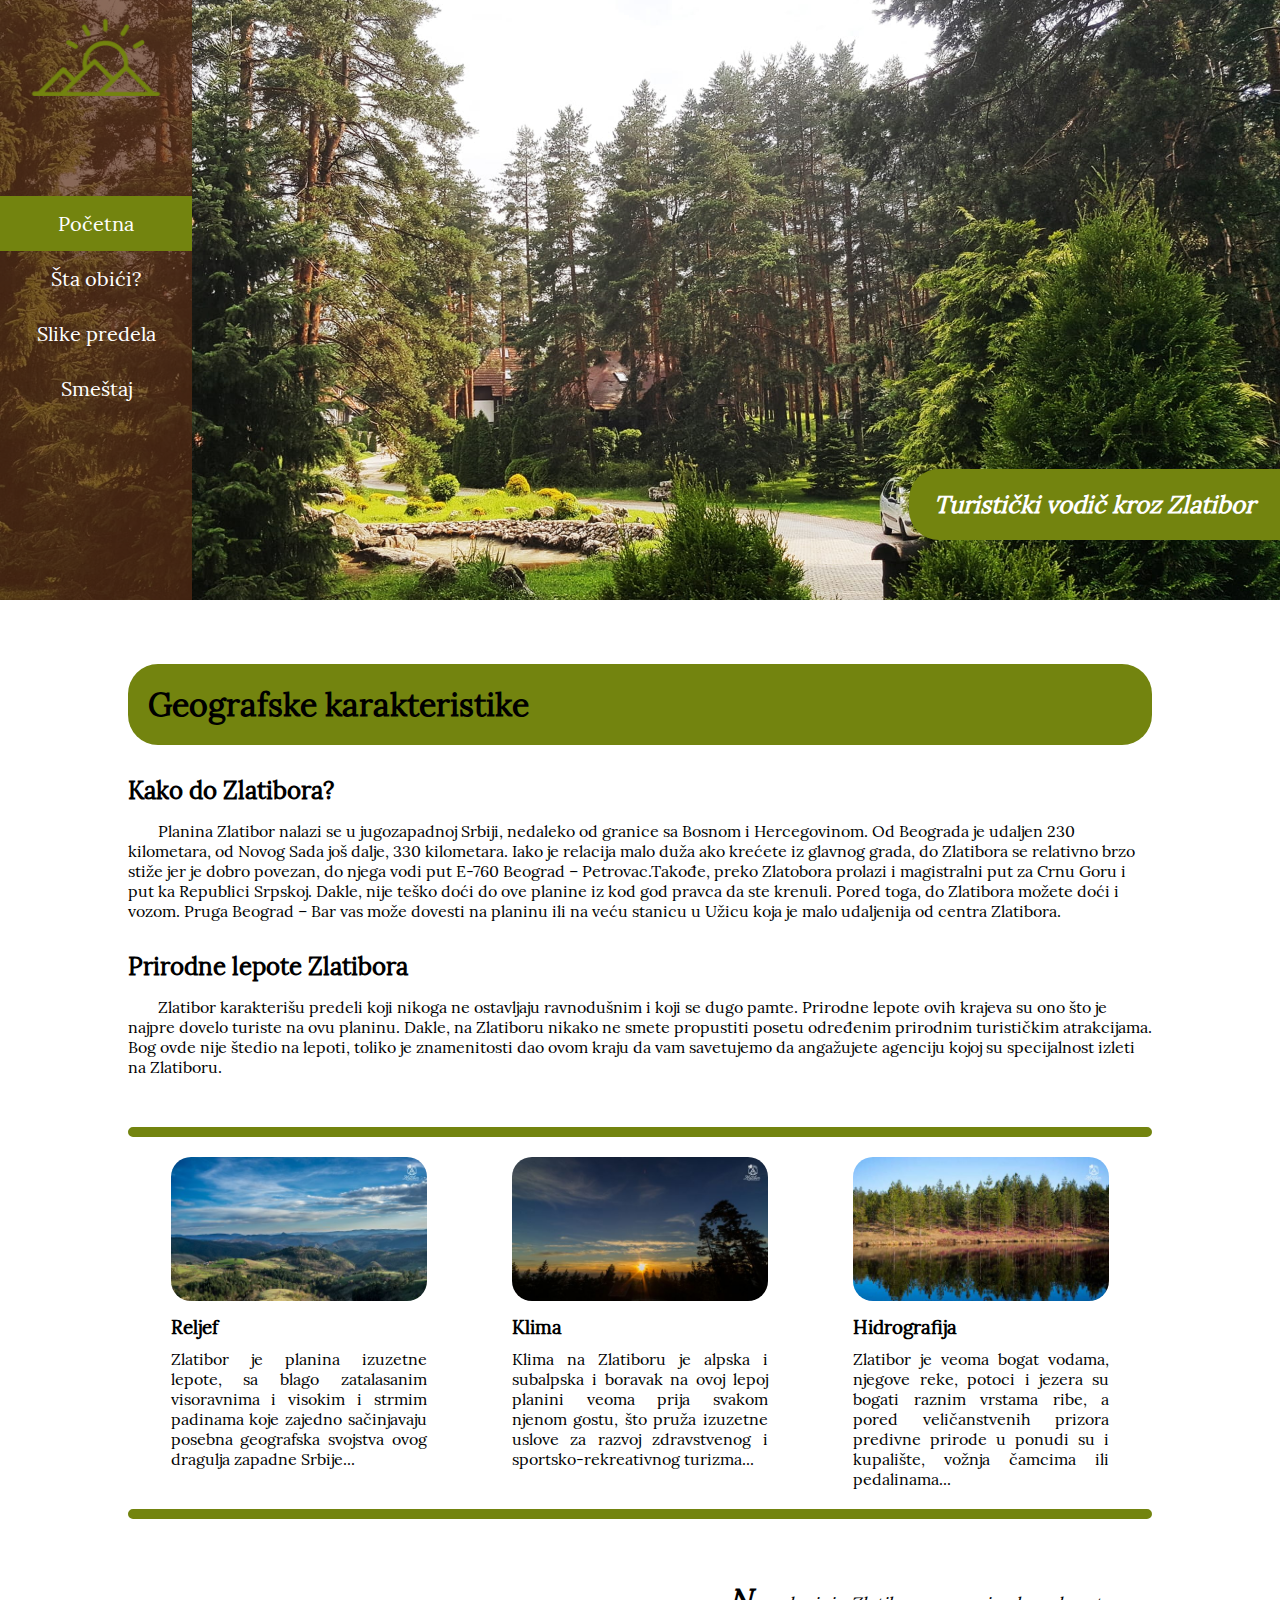
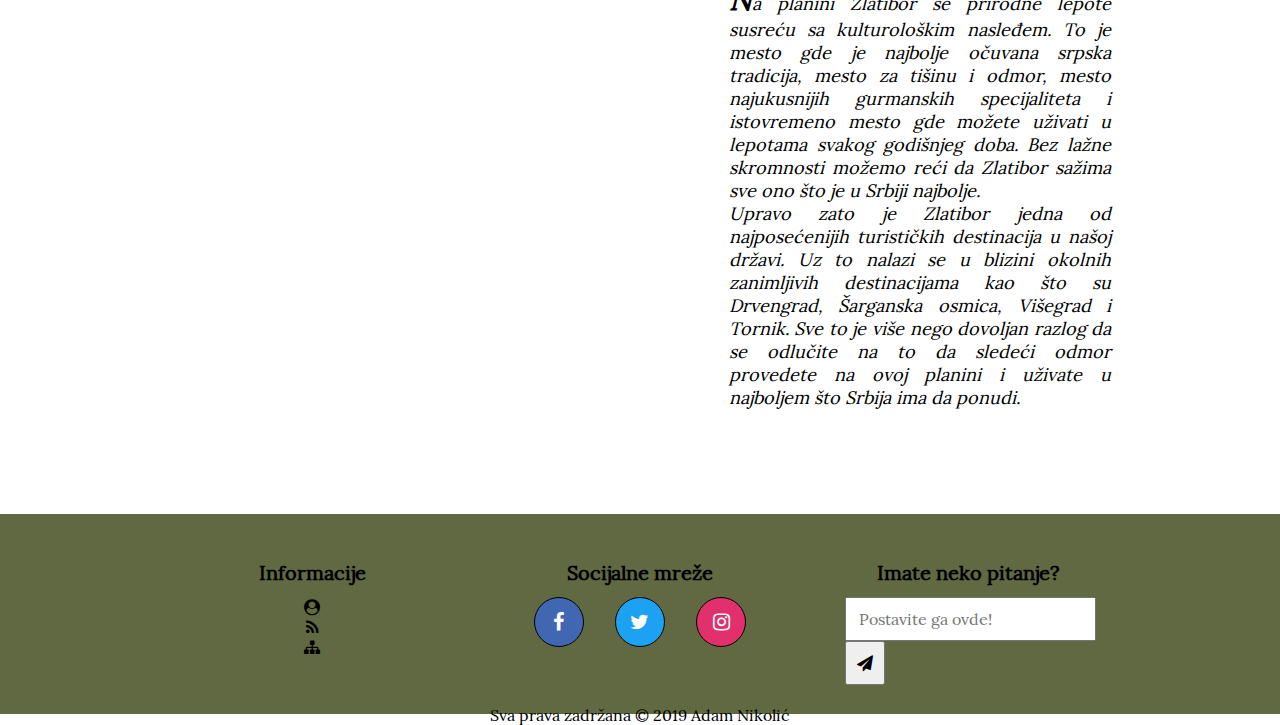
<file: index.html>
<!DOCTYPE html>
<html>
	<head>
		<link rel="stylesheet" href="https://cdnjs.cloudflare.com/ajax/libs/font-awesome/4.7.0/css/font-awesome.min.css">
		<link rel="shortcut icon" href="img/favicon.ico"/>
		<title>Zlatiborski vodič</title>
		<link rel="stylesheet" type="text/css" href="css/styleIndex.css"/>
		<meta charset="utf-8">
		<meta name="author" content="Adam Nikolić">
		<meta name="keywords" content="zlatibor, planina, odmor, turizam">
		<meta name="description" content="Zlatibor. Turističke atrakcije na Zlatiboru. Predeli i pogledi. Smeštaj. ">
	</head>
	<body>
		<header id="heder">
			<div id="logoNav">
				<a href="index.html"><img src="img/logo.png" alt="logo"/></a>
				<nav>
					<ul>
						<li><a class="active" href="index.html">Početna</a></li>
						<li><a href="sta_obici.html">Šta obići?</a></li>
						<li><a href="slike_predela.html">Slike predela</a></li>
						<li><a href="smestaj.html">Smeštaj</a></li>
					</ul>
				</nav>
			</div>
			<h2>Turistički vodič kroz Zlatibor</h2>
		</header>
		<main id="okvirSredine">
			<header>
				<h1>Geografske karakteristike</h1>
			</header>
			<section id="sredina">
				<article class="content">
					<header class="naslov">
						<h2>Kako do Zlatibora?</h2>
					</header>
					<p>Planina Zlatibor nalazi se u jugozapadnoj Srbiji, nedaleko od granice sa Bosnom i Hercegovinom. Od Beograda je udaljen 230 kilometara, od Novog Sada još dalje, 330 kilometara. Iako je relacija malo duža ako krećete iz glavnog grada, do Zlatibora se relativno brzo stiže jer je dobro povezan, do njega vodi put E-760 Beograd – Petrovac.Takođe, preko Zlatobora prolazi i magistralni put za Crnu Goru i put ka Republici Srpskoj. Dakle, nije teško doći do ove planine iz kod god pravca da ste krenuli. Pored toga, do Zlatibora možete doći i vozom. Pruga Beograd – Bar vas može dovesti na planinu ili na veću stanicu u Užicu koja je malo udaljenija od centra Zlatibora.</p>
				</article>
				<article class="content">
					<header class="naslov">
						<h2>Prirodne lepote Zlatibora</h2>
					</header>
					<p>Zlatibor karakterišu predeli koji nikoga ne ostavljaju ravnodušnim i koji se dugo pamte. Prirodne lepote ovih krajeva su ono što je najpre dovelo turiste na ovu planinu. Dakle, na Zlatiboru nikako ne smete propustiti posetu određenim prirodnim turističkim atrakcijama. Bog ovde nije štedio na lepoti, toliko je znamenitosti dao ovom kraju da vam savetujemo da angažujete agenciju kojoj su specijalnost izleti na Zlatiboru.</p>
				</article>
			</section>
			<hr class="linija">
			<section id="sredina2">
				<article class="sadrzajSlike">
						<a href="#"><img src="img/reljef.jpg" alt="reljef"/></a>
						<h3>Reljef</h3>
						<p>Zlatibor je planina izuzetne lepote, sa blago zatalasanim visoravnima i visokim i strmim padinama koje zajedno sačinjavaju posebna geografska svojstva ovog dragulja zapadne Srbije...</p>
				</article>
				<article class="sadrzajSlike">
						<a href="#"><img src="img/klima.jpg" alt="klima"/></a>
						<h3>Klima</h3>
						<p>Klima na Zlatiboru je alpska i subalpska i boravak na ovoj lepoj planini veoma prija svakom njenom gostu, što pruža izuzetne uslove za razvoj zdravstvenog i sportsko-rekreativnog turizma...</p>
				</article>
				<article class="sadrzajSlike">
						<a href="#"><img src="img/hidrografija.jpg" alt="hidrografija"/></a>
						<h3>Hidrografija</h3>
						<p>Zlatibor je veoma bogat vodama, njegove reke, potoci i jezera su bogati raznim vrstama ribe, a pored veličanstvenih prizora predivne prirode u ponudi su i kupalište, vožnja čamcima ili pedalinama...</p>
				</article>
			</section>
			<hr class="linija">
			<div id="frametekst">	
				<div id="framevideo">
					<iframe width="560" height="315" src="https://www.youtube.com/embed/J4UmUR-IfiY" frameborder="0" allow="accelerometer; autoplay; encrypted-media; gyroscope; picture-in-picture" allowfullscreen></iframe>
				</div>
				<div id="tekst">
					<p>Na planini Zlatibor se prirodne lepote susreću sa kulturološkim nasleđem. To je mesto gde je najbolje očuvana srpska tradicija, mesto za tišinu i odmor, mesto najukusnijih gurmanskih specijaliteta i istovremeno mesto gde možete uživati u lepotama svakog godišnjeg doba. Bez lažne skromnosti možemo reći da Zlatibor sažima sve ono što je u Srbiji najbolje.<br> Upravo zato je Zlatibor jedna od najposećenijih turističkih destinacija u našoj državi. Uz to nalazi se u blizini okolnih zanimljivih destinacijama kao što su Drvengrad, Šarganska osmica, Višegrad i Tornik. Sve to je više nego dovoljan razlog da se odlučite na to da sledeći odmor provedete na ovoj planini i uživate u najboljem što Srbija ima da ponudi.</p>
				</div>
			</div>
		</main>
		<footer id="futer">
			<div id="futerSection">
				<div class="futerInfo">
					<h4>Informacije</h4>
					<ul>
						<li><a href="autor.html" target="_blank" class="info"><i class="fa fa-user-circle"></i></a></li>
						<li><a href="rss.xml" target="_blank" class="info"><i class="fa fa-rss"></i></a></li>
						<li><a href="sitemap.xml" target="_blank" class="info"><i class="fa fa-sitemap"></i></a></li>
					</ul>
				</div>
				<div class="futerInfo">
					<h4>Socijalne mreže</h4>
					<ul id="icons">
						<li>
							<a href="http://www.facebook.com" target="_blank"><i class="fa fa-facebook-f"></i></a>
						</li>
						<li>
							<a href="http://www.twitter.com" target="_blank"><i class="fa fa-twitter"></i></a>
						</li>
						<li>
							<a href="http://www.instagram.com" target="_blank"><i class="fa fa-instagram"></i></a>
						</li>
					</ul>
				</div>
				<div class="futerInfo">
					<h4>Imate neko pitanje?</h4>
					<form>
						<input type="text" placeholder="Postavite ga ovde!"/>
						<button type="submit"><i class="fa fa-send"></i></button>
					</form>
					<div class="cleaner"></div>
				</div>
			</div>
			<div id="copyright">
				<p>Sva prava zadržana &copy; 2019 Adam Nikolić</p>
			</div>
		</footer>
	</body>
</html>
</file>
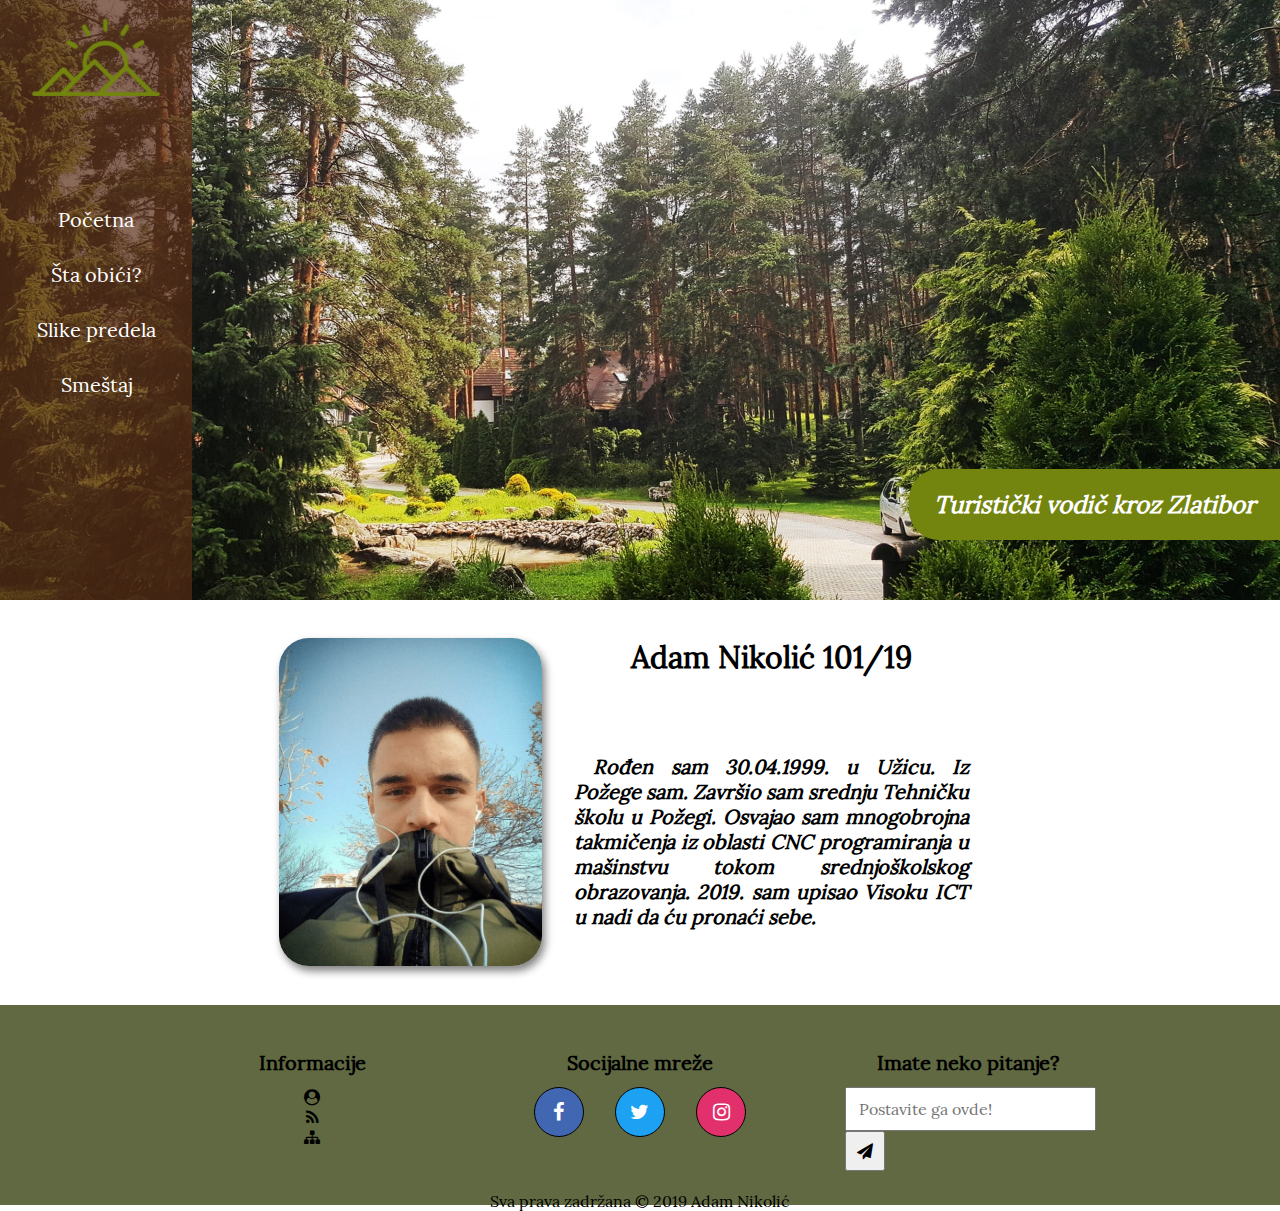
<file: autor.html>
<html>
	<head>
		<link rel="stylesheet" href="https://cdnjs.cloudflare.com/ajax/libs/font-awesome/4.7.0/css/font-awesome.min.css">
		<link rel="shortcut icon" type="image/x-icon" href="img/favicon.ico"/>
		<title>O autoru</title>
		<link rel="stylesheet" type="text/css" href="css/autor.css"/>
		<meta charset="utf-8">
		<meta name="author" content="Adam Nikolić">
		<meta name="keywords" content="adam, nikolic, nikolić, ict">
		<meta name="description" content="O autoru">
	</head>
	<body>
		<header id="heder">
			<div id="logoNav">
				<a href="index.html"><img src="img/logo.png" alt="logo"/></a>
				<nav>
					<ul>
						<li><a href="index.html">Početna</a></li>
						<li><a href="sta_obici.html">Šta obići?</a></li>
						<li><a href="slike_predela.html">Slike predela</a></li>
						<li><a href="smestaj.html">Smeštaj</a></li>
					</ul>
				</nav>
			</div>
			<h2>Turistički vodič kroz Zlatibor</h2>
		</header>
		<main>
			<div id="wrapper">
				<div id="slika">
					<img src="img/autor.jpg" alt="author">
				</div>
				<div id="tekst">
					<h2>Adam Nikolić 101/19</h2>
					<p>Rođen sam 30.04.1999. u Užicu. Iz Požege sam. Završio sam srednju Tehničku školu u Požegi. Osvajao sam mnogobrojna takmičenja iz oblasti CNC programiranja u mašinstvu tokom srednjoškolskog obrazovanja. 2019. sam upisao Visoku ICT u nadi da ću pronaći sebe.</p>
				</div>
				<div class="cleaner"></div>
			</div>	
		</main>
		<footer id="futer">
			<div id="futerSection">
				<div class="futerInfo">
					<h4>Informacije</h4>
					<ul>
						<li><a href="autor.html" target="_blank" class="info"><i class="fa fa-user-circle"></i></a></li>
						<li><a href="rss.xml" target="_blank" class="info"><i class="fa fa-rss"></i></a></li>
						<li><a href="sitemap.xml" target="_blank" class="info"><i class="fa fa-sitemap"></i></a></li>
					</ul>
				</div>
				<div class="futerInfo">
					<h4>Socijalne mreže</h4>
					<ul id="icons">
						<li>
							<a href="http://www.facebook.com" target="_blank"><i class="fa fa-facebook-f"></i></a>
						</li>
						<li>
							<a href="http://www.twitter.com" target="_blank"><i class="fa fa-twitter"></i></a>
						</li>
						<li>
							<a href="http://www.instagram.com" target="_blank"><i class="fa fa-instagram"></i></a>
						</li>
					</ul>
				</div>
				<div class="futerInfo">
					<h4>Imate neko pitanje?</h4>
					<form>
						<input type="text" placeholder="Postavite ga ovde!"/>
						<button type="submit"><i class="fa fa-send"></i></button>
					</form>
					<div class="cleaner"></div>
				</div>
			</div>
			<div id="copyright">
				<p>Sva prava zadržana &copy; 2019 Adam Nikolić</p>
			</div>
		</footer>
	</body>
</html>
</file>
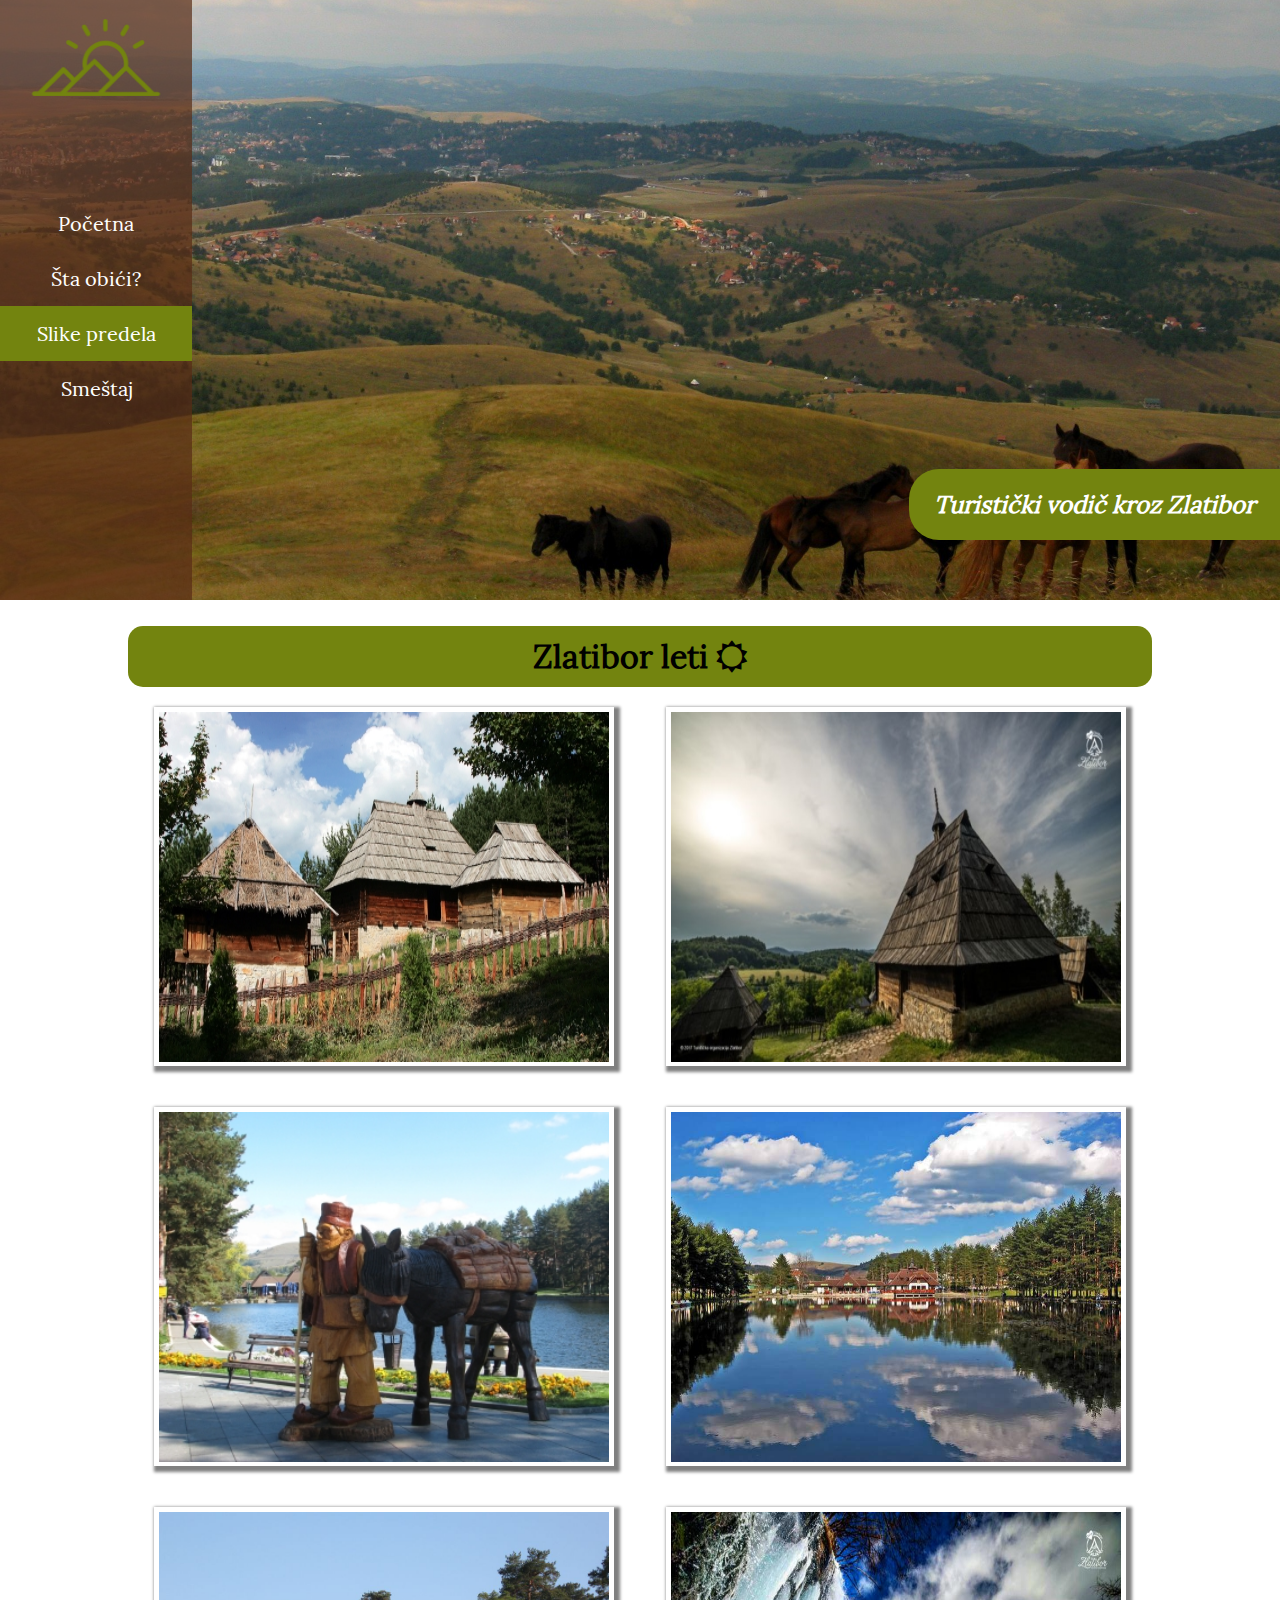
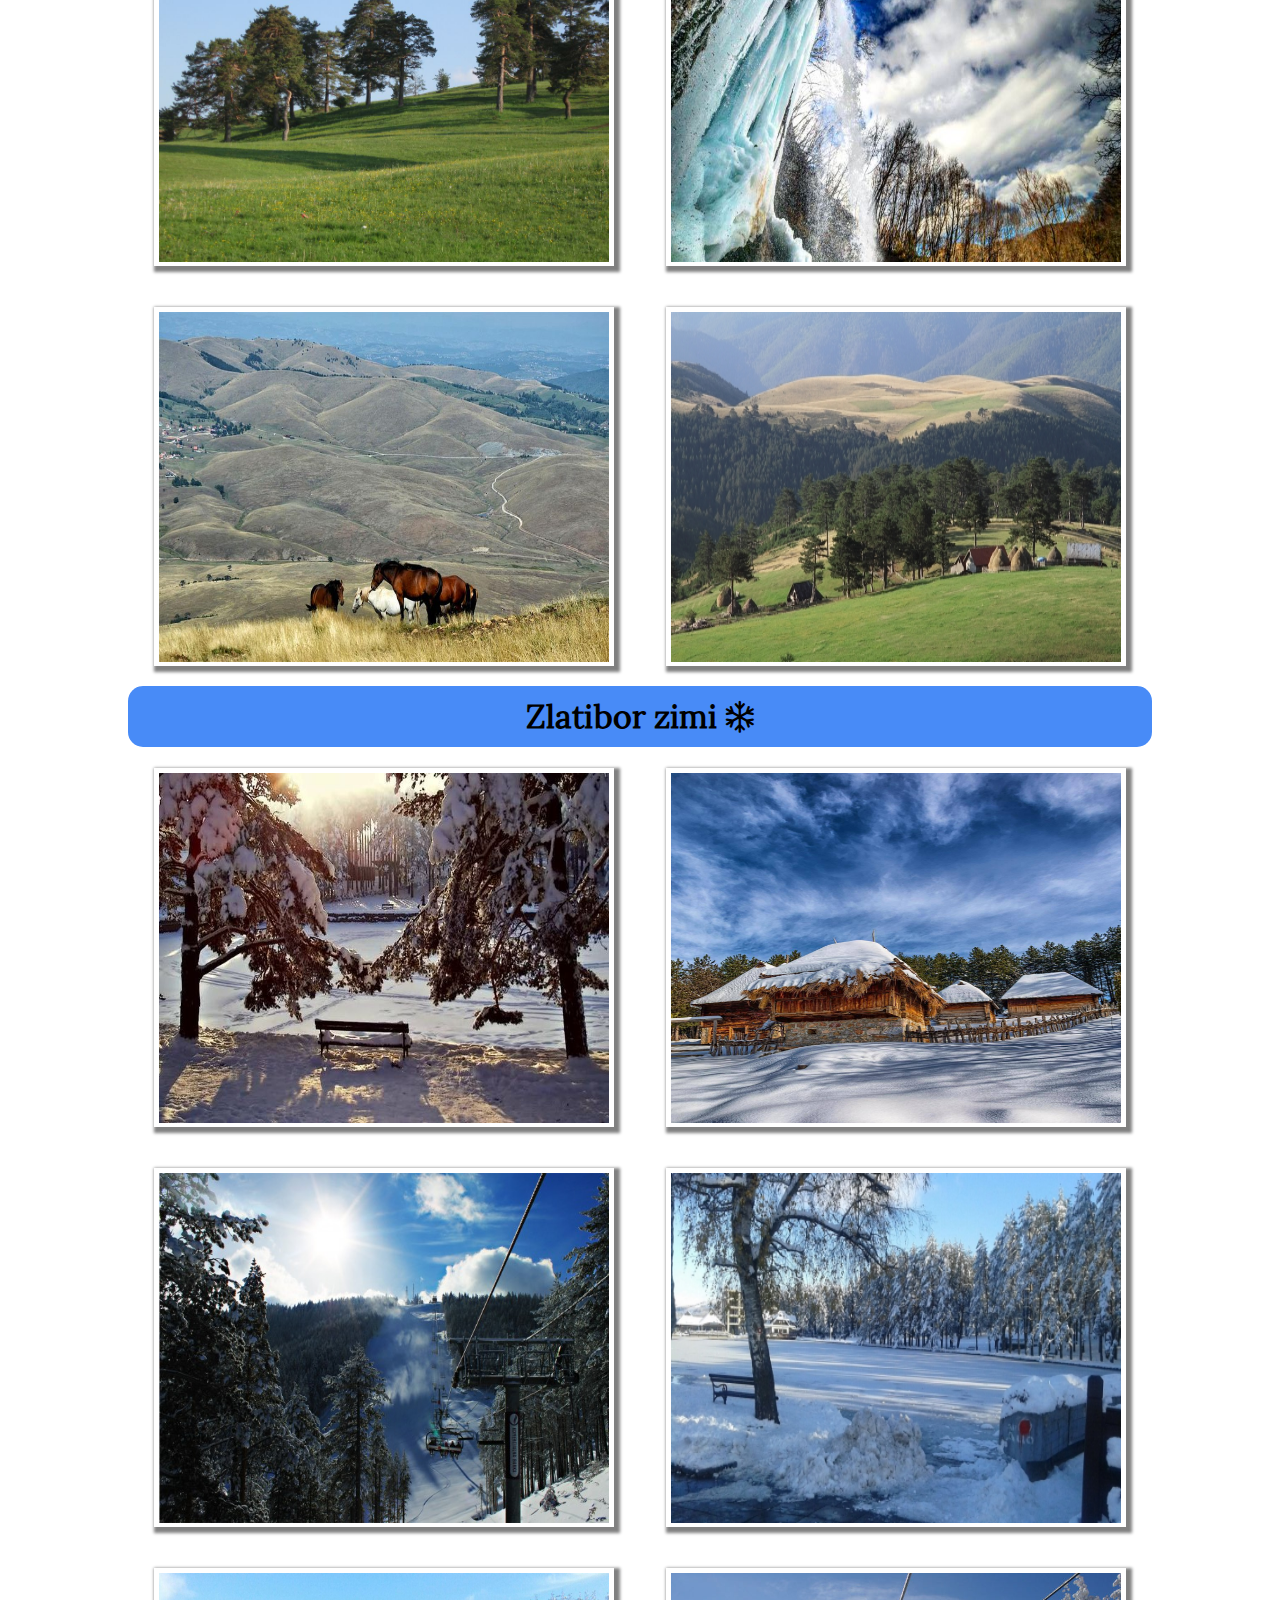
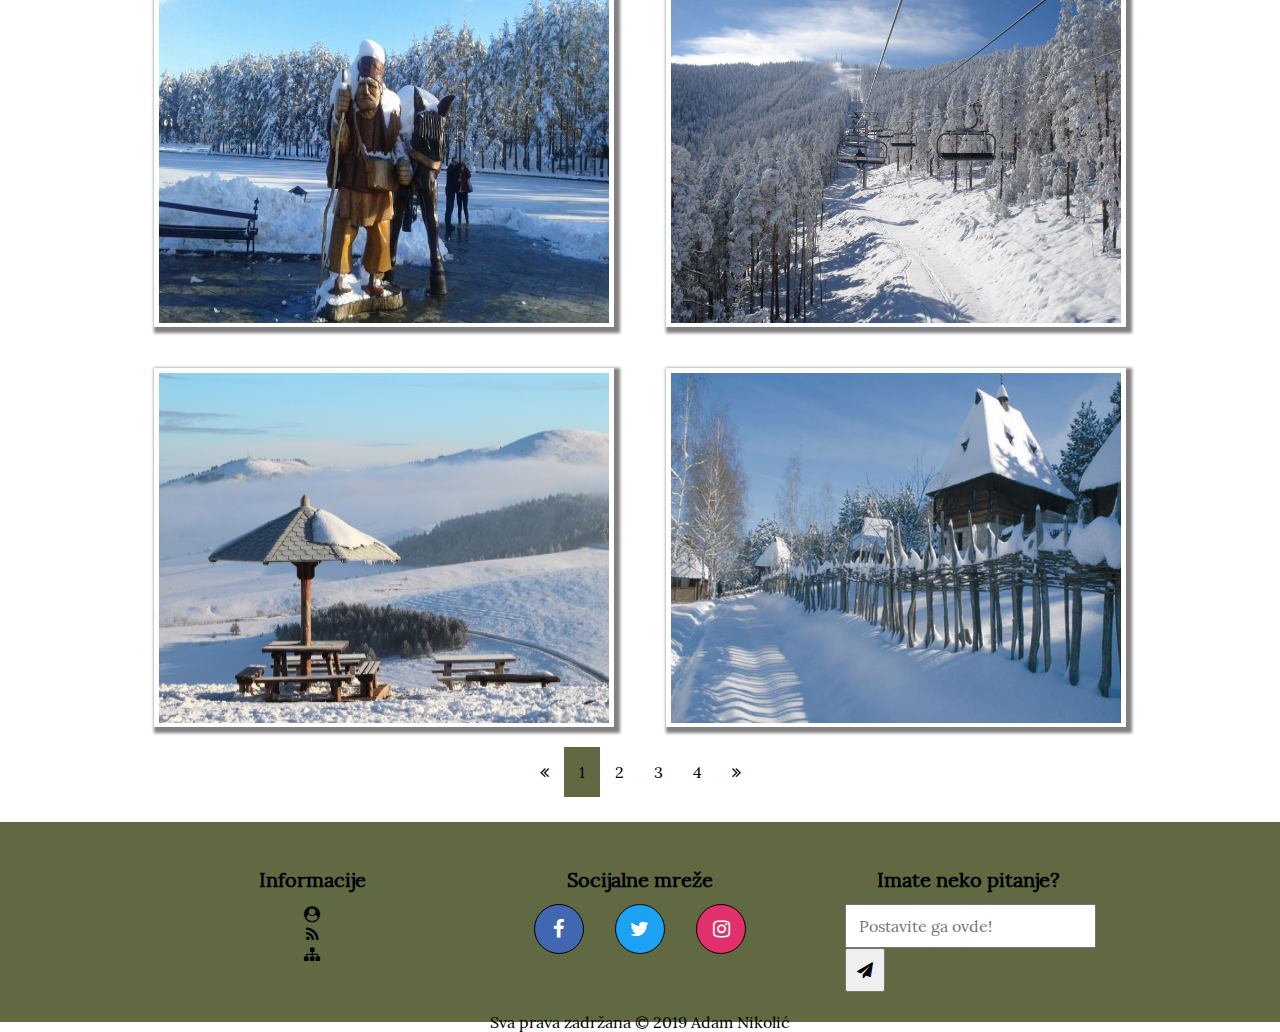
<file: slike_predela.html>
<!DOCTYPE html>
<html>
	<head>
		<link rel="stylesheet" href="https://cdnjs.cloudflare.com/ajax/libs/font-awesome/4.7.0/css/font-awesome.min.css">
		<link rel="shortcut icon" href="img/favicon.ico"/>
		<title>Slike Zlatibora</title>
		<link rel="stylesheet" type="text/css" href="css/stylePredeli.css"/>
		<meta charset="utf-8">
		<meta name="author" content="Adam Nikolić">
		<meta name="keywords" content="zlatibor, planina, odmor, turizam">
		<meta name="description" content="Zlatibor leti i zimi. Turističke atrakcije na Zlatiboru. Predeli i pogledi. Smeštaj. ">
	</head>
	<body>
		<header id="heder">
			<div id="logoNav">
				<a href="index.html"><img src="img/logo.png" alt="logo"/></a>
				<nav>
					<ul>
						<li><a href="index.html">Početna</a></li>
						<li><a href="sta_obici.html">Šta obići?</a></li>
						<li><a class="active" href="slike_predela.html">Slike predela</a></li>
						<li><a href="smestaj.html">Smeštaj</a></li>
					</ul>
				</nav>
			</div>
			<h2>Turistički vodič kroz Zlatibor</h2>
		</header>
		<main id="okvirSredine">
			<div class="wrapper">	
				<header id="naslov">
					<h1>Zlatibor leti <i class="fa fa-sun-o"></i></h1>
				</header>
				<div class="wrapper1">
					<div class="wrapperSlike">
						<img src="img/leto1.jpg" alt="zlatibor_leti">
					</div>
					<div class="wrapperSlike">
						<img src="img/leto2.jpg" alt="zlatibor_leti">
					</div>
					<div class="wrapperSlike">
						<img src="img/leto3.jpg" alt="zlatibor_leti">
					</div>
					<div class="wrapperSlike">
						<img src="img/leto4.jpg" alt="zlatibor_leti">
					</div>
					<div class="wrapperSlike">
						<img src="img/leto5.jpg" alt="zlatibor_leti">
					</div>
					<div class="wrapperSlike">
						<img src="img/leto6.jpg" alt="zlatibor_leti">
					</div>
					<div class="wrapperSlike">
						<img src="img/leto7.jpg" alt="zlatibor_leti">
					</div>
					<div class="wrapperSlike">
						<img src="img/leto8.jpg" alt="zlatibor_leti">
					</div>
				</div>	
			</div>
			<div class="wrapper">	
				<header id="naslov1">
					<h1>Zlatibor zimi <i class="fa fa-snowflake-o"></i></h1>
				</header>
				<div class="wrapper1">
					<div class="wrapperSlike">
						<img src="img/zima1.jpg" alt="zlatibor_leti">
					</div>
					<div class="wrapperSlike">
						<img src="img/zima2.jpg" alt="zlatibor_leti">
					</div>
					<div class="wrapperSlike">
						<img src="img/zima3.jpg" alt="zlatibor_leti">
					</div>
					<div class="wrapperSlike">
						<img src="img/zima4.jpg" alt="zlatibor_leti">
					</div>
					<div class="wrapperSlike">
						<img src="img/zima5.jpg" alt="zlatibor_leti">
					</div>
					<div class="wrapperSlike">
						<img src="img/zima6.jpg" alt="zlatibor_leti">
					</div>
					<div class="wrapperSlike">
						<img src="img/zima7.jpg" alt="zlatibor_leti">
					</div>
					<div class="wrapperSlike">
						<img src="img/zima8.jpg" alt="zlatibor_leti">
					</div>
				</div>	
			</div>
			<div id="pagenumber">
				<a href="#"><i class="fa fa-angle-double-left"></i></a>
				<a href="#" class="active1">1</a>
				<a href="#">2</a>
				<a href="#">3</a>
				<a href="#">4</a>
				<a href="#"><i class="fa fa-angle-double-right"></i></a>
			</div>
		</main>
		<footer id="futer">
			<div id="futerSection">
				<div class="futerInfo">
					<h4>Informacije</h4>
					<ul>
						<li><a href="autor.html" target="_blank" class="info"><i class="fa fa-user-circle"></i></a></li>
						<li><a href="rss.xml" target="_blank" class="info"><i class="fa fa-rss"></i></a></li>
						<li><a href="sitemap.xml" target="_blank" class="info"><i class="fa fa-sitemap"></i></a></li>
					</ul>
				</div>
				<div class="futerInfo">
					<h4>Socijalne mreže</h4>
					<ul id="icons">
						<li>
							<a href="http://www.facebook.com" target="_blank"><i class="fa fa-facebook-f"></i></a>
						</li>
						<li>
							<a href="http://www.twitter.com" target="_blank"><i class="fa fa-twitter"></i></a>
						</li>
						<li>
							<a href="http://www.instagram.com" target="_blank"><i class="fa fa-instagram"></i></a>
						</li>
					</ul>
				</div>
				<div class="futerInfo">
					<h4>Imate neko pitanje?</h4>
					<form>
						<input type="text" placeholder="Postavite ga ovde!"/>
						<button type="submit"><i class="fa fa-send"></i></button>
					</form>
					<div class="cleaner"></div>
				</div>
			</div>
			<div id="copyright">
				<p>Sva prava zadržana &copy; 2019 Adam Nikolić</p>
			</div>
		</footer>
	</body>
</html>
</file>
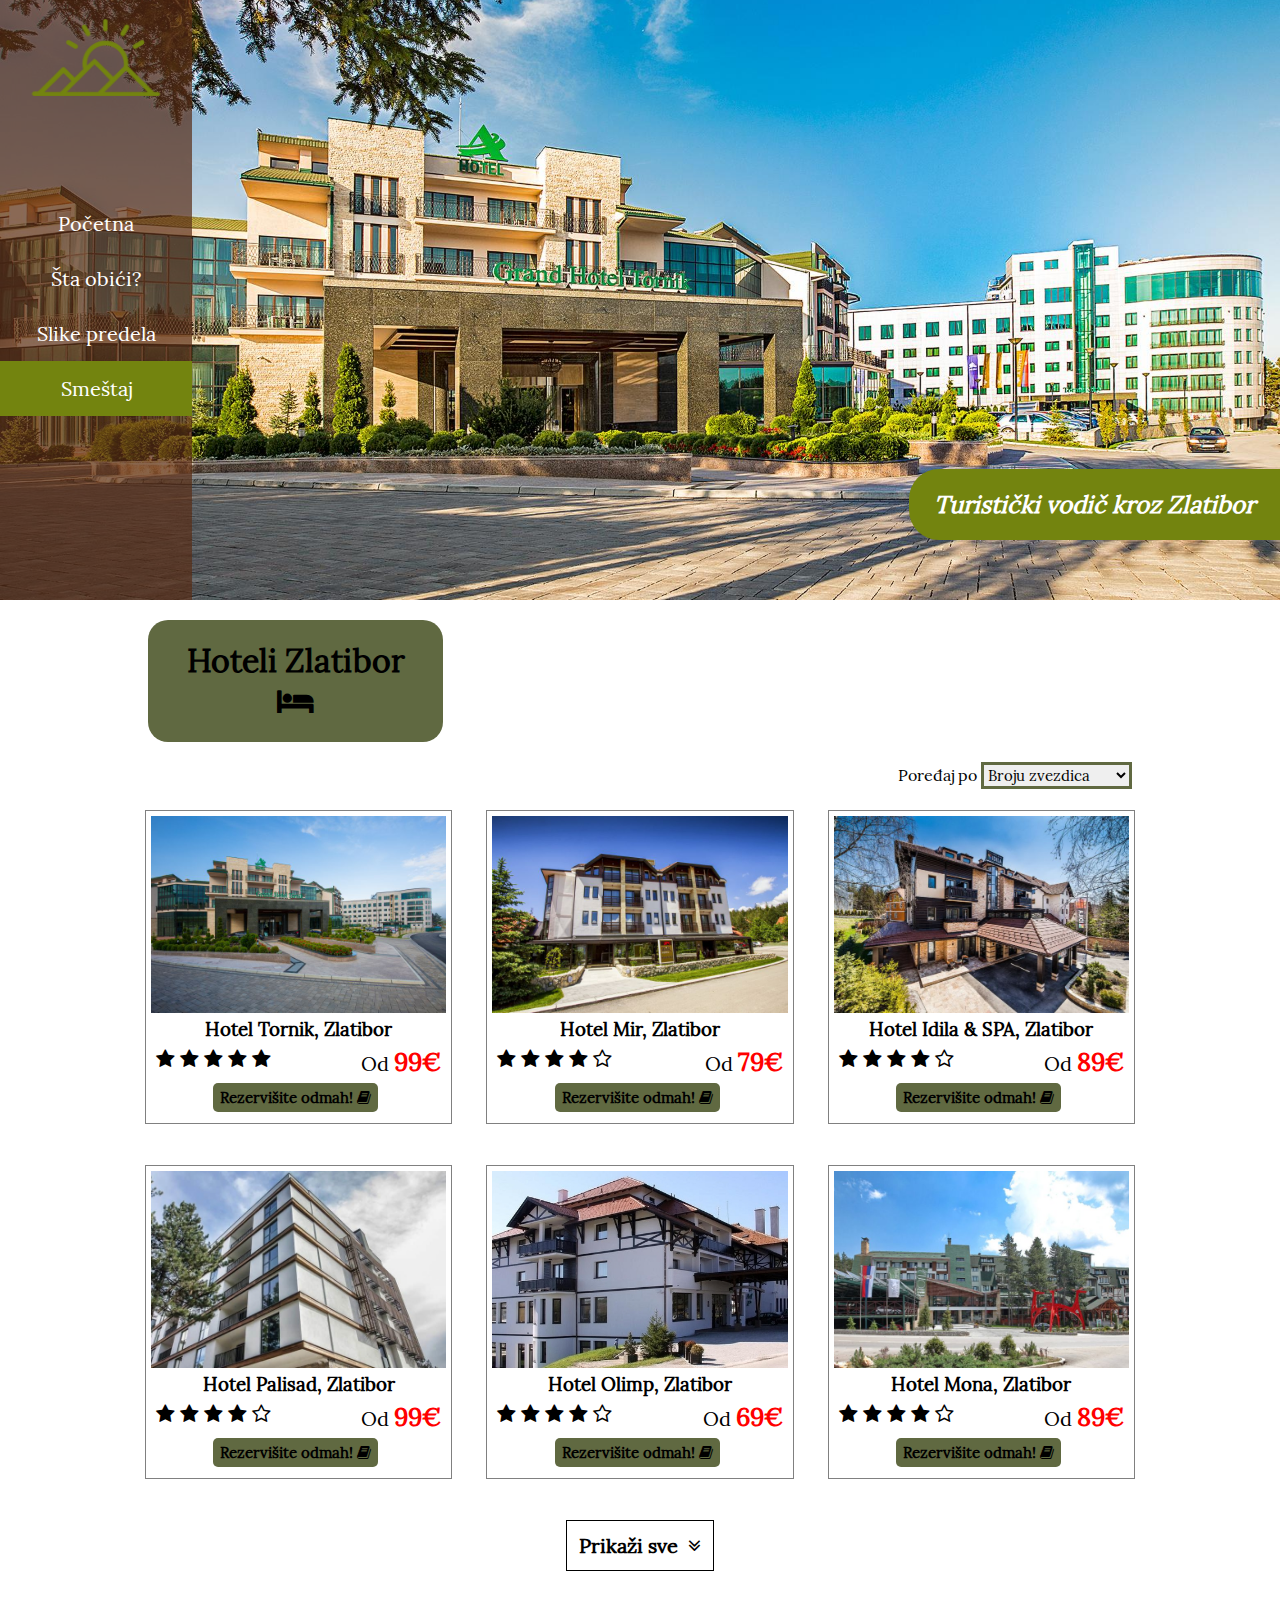
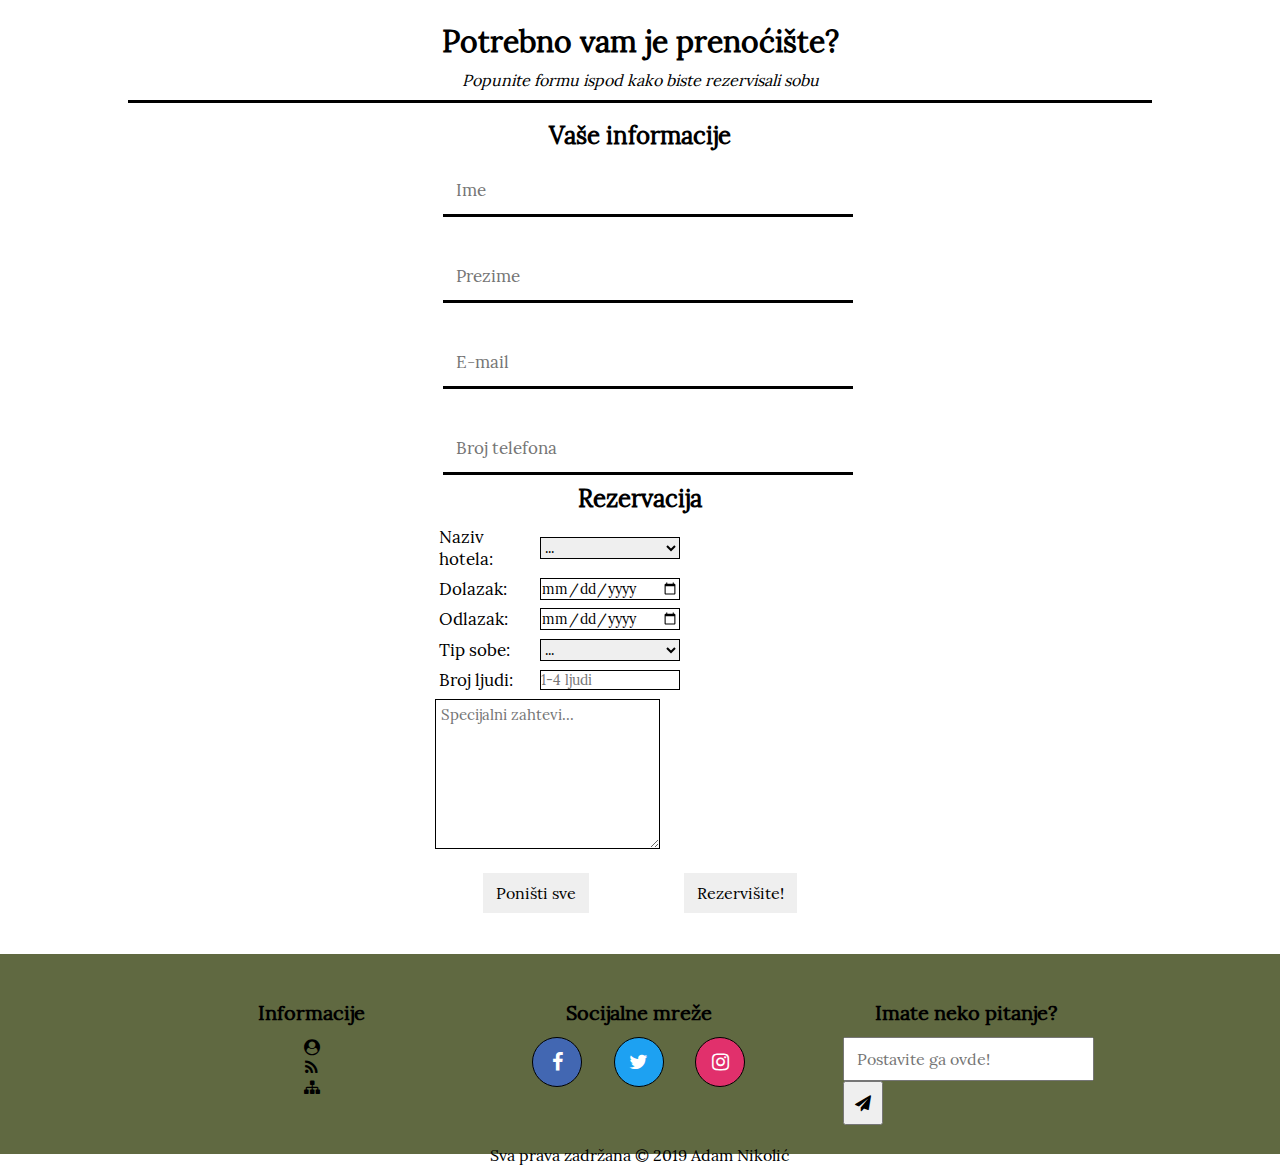
<file: smestaj.html>
<!DOCTYPE html>
<html>
	<head>
		<link rel="stylesheet" href="https://cdnjs.cloudflare.com/ajax/libs/font-awesome/4.7.0/css/font-awesome.min.css">
		<title>Smeštaj na Zlatiboru</title>
		<link rel="shortcut icon" href="img/favicon.ico">
		<link rel="stylesheet" type="text/css" href="css/styleSmestaj.css">
		<meta charset="utf-8">
		<meta name="author" content="Adam Nikolić">
		<meta name="keywords" content="hotel, zlatibor, smeštaj, tornik">
		<meta name="description" content="Hoteli Zlatibor. Potreban Vam je smeštaj? Pogledajte preporuku hotela na Zlatiboru! Izaberite pravi aranžman za Vas!">
	</head>
	<body>
		<header id="heder">
			<div id="logoNav">
				<a href="index.html"><img src="img/logo.png" alt="logo"/></a>
				<nav>
					<ul>
						<li><a href="index.html">Početna</a></li>
						<li><a href="sta_obici.html">Šta obići?</a></li>
						<li><a href="slike_predela.html">Slike predela</a></li>
						<li><a class="active" href="smestaj.html">Smeštaj</a></li>
					</ul>
				</nav>
			</div>
			<h2>Turistički vodič kroz Zlatibor</h2>
		</header>
		<main>
			<header id="naslov">
				<h1>Hoteli Zlatibor <i class="fa fa-hotel"></i></h1>
			</header>
			<div id="sort">
				<div id="bar">
					<span>Poređaj po</span>
					<select>
						<option>Broju zvezdica</option></option>
						<option>Nazivu hotela A-Z</option>
						<option>Nazivu hotela Z-A</option>
						<option>Ceni rastuće</option>
						<option>Ceni opadajuće</option>
					</select>
				</div>
			</div>
			<div class="wrapper">
				<div class="content">
					<div class="contentItems">
						<figure class="hoteliImg">
							<img src="img/hotelTornik.jpg" alt="hotel">
							<figcaption class="caption"><h3>Hotel Tornik, Zlatibor</h3></figcaption>
						</figure>
					</div>
					<div class="zvezdiceicena">
						<span class="zvezdice">
							<i class="fa fa-star"></i>
							<i class="fa fa-star"></i>
							<i class="fa fa-star"></i>
							<i class="fa fa-star"></i>
							<i class="fa fa-star"></i>
						</span>
						<span class="cena">Od <span class="euro">99&euro;</span></span>
					</div>
					<span class="rezervisi">
						<a href="#skok">
							<button type="button">
							Rezervišite odmah!
							<i class="fa fa-book"></i>
							</button>
						</a>
					</span>
				</div>
				<div class="content">
					<div class="contentItems">
						<figure class="hoteliImg">
							<img src="img/hotelMir.jpg" alt="hotel">
							<figcaption class="caption"><h3>Hotel Mir, Zlatibor</h3></figcaption>
						</figure>
					</div>
					<div class="zvezdiceicena">
						<span class="zvezdice">
							<i class="fa fa-star"></i>
							<i class="fa fa-star"></i>
							<i class="fa fa-star"></i>
							<i class="fa fa-star"></i>
							<i class="fa fa-star-o"></i>
						</span>
						<span class="cena">Od <span class="euro">79&euro;</span></span>
					</div>
					<span class="rezervisi">
						<a href="#skok">
							<button type="button">
							Rezervišite odmah!
							<i class="fa fa-book"></i>
							</button>
						</a>
					</span>
				</div>
				<div class="content">
					<div class="contentItems">
						<figure class="hoteliImg">
							<img src="img/hotelSpaIdila.jpg" alt="hotel">
							<figcaption class="caption"><h3>Hotel Idila & SPA, Zlatibor</h3></figcaption>
						</figure>
					</div>
					<div class="zvezdiceicena">
						<span class="zvezdice">
							<i class="fa fa-star"></i>
							<i class="fa fa-star"></i>
							<i class="fa fa-star"></i>
							<i class="fa fa-star"></i>
							<i class="fa fa-star-o"></i>
						</span>
						<span class="cena">Od <span class="euro">89&euro;</span></span>
					</div>
					<span class="rezervisi">
						<a href="#skok">
							<button type="button">
							Rezervišite odmah!
							<i class="fa fa-book"></i>
							</button>
						</a>
					</span>
				</div>
				<div class="content">
					<div class="contentItems">
						<figure class="hoteliImg">
							<img src="img/hotelPalisad.jpg" alt="hotel">
							<figcaption class="caption"><h3>Hotel Palisad, Zlatibor</h3></figcaption>
						</figure>
					</div>
					<div class="zvezdiceicena">
						<span class="zvezdice">
							<i class="fa fa-star"></i>
							<i class="fa fa-star"></i>
							<i class="fa fa-star"></i>
							<i class="fa fa-star"></i>
							<i class="fa fa-star-o"></i>
						</span>
						<span class="cena">Od <span class="euro">99&euro;</span></span>
					</div>
					<span class="rezervisi">
						<a href="#skok">
							<button type="button">
							Rezervišite odmah!
							<i class="fa fa-book"></i>
							</button>
						</a>
					</span>
				</div>
				<div class="content">
					<div class="contentItems">
						<figure class="hoteliImg">
							<img src="img/hotelOlimp.jpg" alt="hotel">
							<figcaption class="caption"><h3>Hotel Olimp, Zlatibor</h3></figcaption>
						</figure>
					</div>
					<div class="zvezdiceicena">
						<span class="zvezdice">
							<i class="fa fa-star"></i>
							<i class="fa fa-star"></i>
							<i class="fa fa-star"></i>
							<i class="fa fa-star"></i>
							<i class="fa fa-star-o"></i>
						</span>
						<span class="cena">Od <span class="euro">69&euro;</span></span>
					</div>
					<span class="rezervisi">
						<a href="#skok">
							<button type="button">
							Rezervišite odmah!
							<i class="fa fa-book"></i>
							</button>
						</a>
					</span>
				</div>
				<div class="content">
					<div class="contentItems">
						<figure class="hoteliImg">
							<img src="img/hotelMona.jpg" alt="hotel">
							<figcaption class="caption"><h3>Hotel Mona, Zlatibor</h3></figcaption>
						</figure>
					</div>
					<div class="zvezdiceicena">
						<span class="zvezdice">
							<i class="fa fa-star"></i>
							<i class="fa fa-star"></i>
							<i class="fa fa-star"></i>
							<i class="fa fa-star"></i>
							<i class="fa fa-star-o"></i>
						</span>
						<span class="cena">Od <span class="euro">89&euro;</span></span>
					</div>
					<span class="rezervisi">
						<a href="#skok">
							<button type="button">
							Rezervišite odmah!
							<i class="fa fa-book"></i>
							</button>
						</a>
					</span>
				</div>
			</div>
			<div id="load">
				<button type="button">Prikaži sve&nbsp;&nbsp;<i class="fa fa-angle-double-down"></i></button>
			</div>
			<div id="wrapper2">
				<div id="bookHeader">
					<h3 id="skok">Potrebno vam je prenoćište?</h3>
					<p>Popunite formu ispod kako biste rezervisali sobu</p>
				</div>
				<div id="formwrapper">
					<h2>Vaše informacije</h2>
					<form class="forma">
						<input type="text" name="ime" placeholder="Ime" required class="input"><br>
						<input type="text" name="prezime" placeholder="Prezime" required class="input"><br>
						<input type="email" name="email" placeholder="E-mail" required class="input"><br>	
						<input type="tel" name="broj" placeholder="Broj telefona" required class="input">
						<h2>Rezervacija</h2>
						<div class="formGroup">
							<label for="nazivHotela">Naziv hotela: </label>
							<select id="nazivHotela" class="same">
								<option>...</option>
								<option>Hotel Tornik</option>
								<option>Hotel Mir</option>
								<option>Hotel Idila & Spa</option>
								<option>Hotel Palisad</option>
								<option>Hotel Olimp</option>
								<option>Hotel Mona</option>
								<option>...</option>
							</select><br>
						</div>
						<div class="formGroup">
							<label for="date1">Dolazak:</label>
							<input type="date" id="date1" class="same">
						</div>
						<div class="formGroup">
							<label for="date2">Odlazak:</label>
							<input type="date" id="date2" class="same">
						</div>
						<div class="formGroup">
							<label for="tipSobe">Tip sobe: </label>
							<select id="tipSobe" class="same">
								<option>...</option>
								<option>Jednokrevetna</option>
								<option>Dvokrevetna</option>
								<option>Porodična</option>
								<option>Više soba</option>
							</select>
						</div>
						<div class="formGroup">
							<label for="brojLjudi">Broj ljudi:</label>
							<input type="number" id="brojLjudi" min="1" max="4" placeholder="1-4 ljudi" class="same">
						</div>
						<textarea cols="20" rows="5" placeholder="Specijalni zahtevi..."></textarea>
						<div id="buttons">
							<input type="reset" value="Poništi sve">
							<input type="submit" value="Rezervišite!">
						</div>
					</form>
				</div>	
			</div>
		</main>
		<footer id="futer">
			<div id="futerSection">
				<div class="futerInfo">
					<h4>Informacije</h4>
					<ul>
						<li><a href="autor.html" target="_blank" class="info"><i class="fa fa-user-circle"></i></a></li>
						<li><a href="rss.xml" target="_blank" class="info"><i class="fa fa-rss"></i></a></li>
						<li><a href="sitemap.xml" target="_blank" class="info"><i class="fa fa-sitemap"></i></a></li>
					</ul>
				</div>
				<div class="futerInfo">
					<h4>Socijalne mreže</h4>
					<ul id="icons">
						<li>
							<a href="http://www.facebook.com" target="_blank"><i class="fa fa-facebook-f"></i></a>
						</li>
						<li>
							<a href="http://www.twitter.com" target="_blank"><i class="fa fa-twitter"></i></a>
						</li>
						<li>
							<a href="http://www.instagram.com" target="_blank"><i class="fa fa-instagram"></i></a>
						</li>
					</ul>
				</div>
				<div class="futerInfo">
					<h4>Imate neko pitanje?</h4>
					<form>
						<input type="text" placeholder="Postavite ga ovde!"/>
						<button type="submit"><i class="fa fa-send"></i></button>
					</form>
				</div>
				<div class="cleaner"></div>
			</div>
			<div id="copyright">
				<p>Sva prava zadržana &copy; 2019 Adam Nikolić</p>
			</div>
		</footer>
	</body>
</html>
</file>
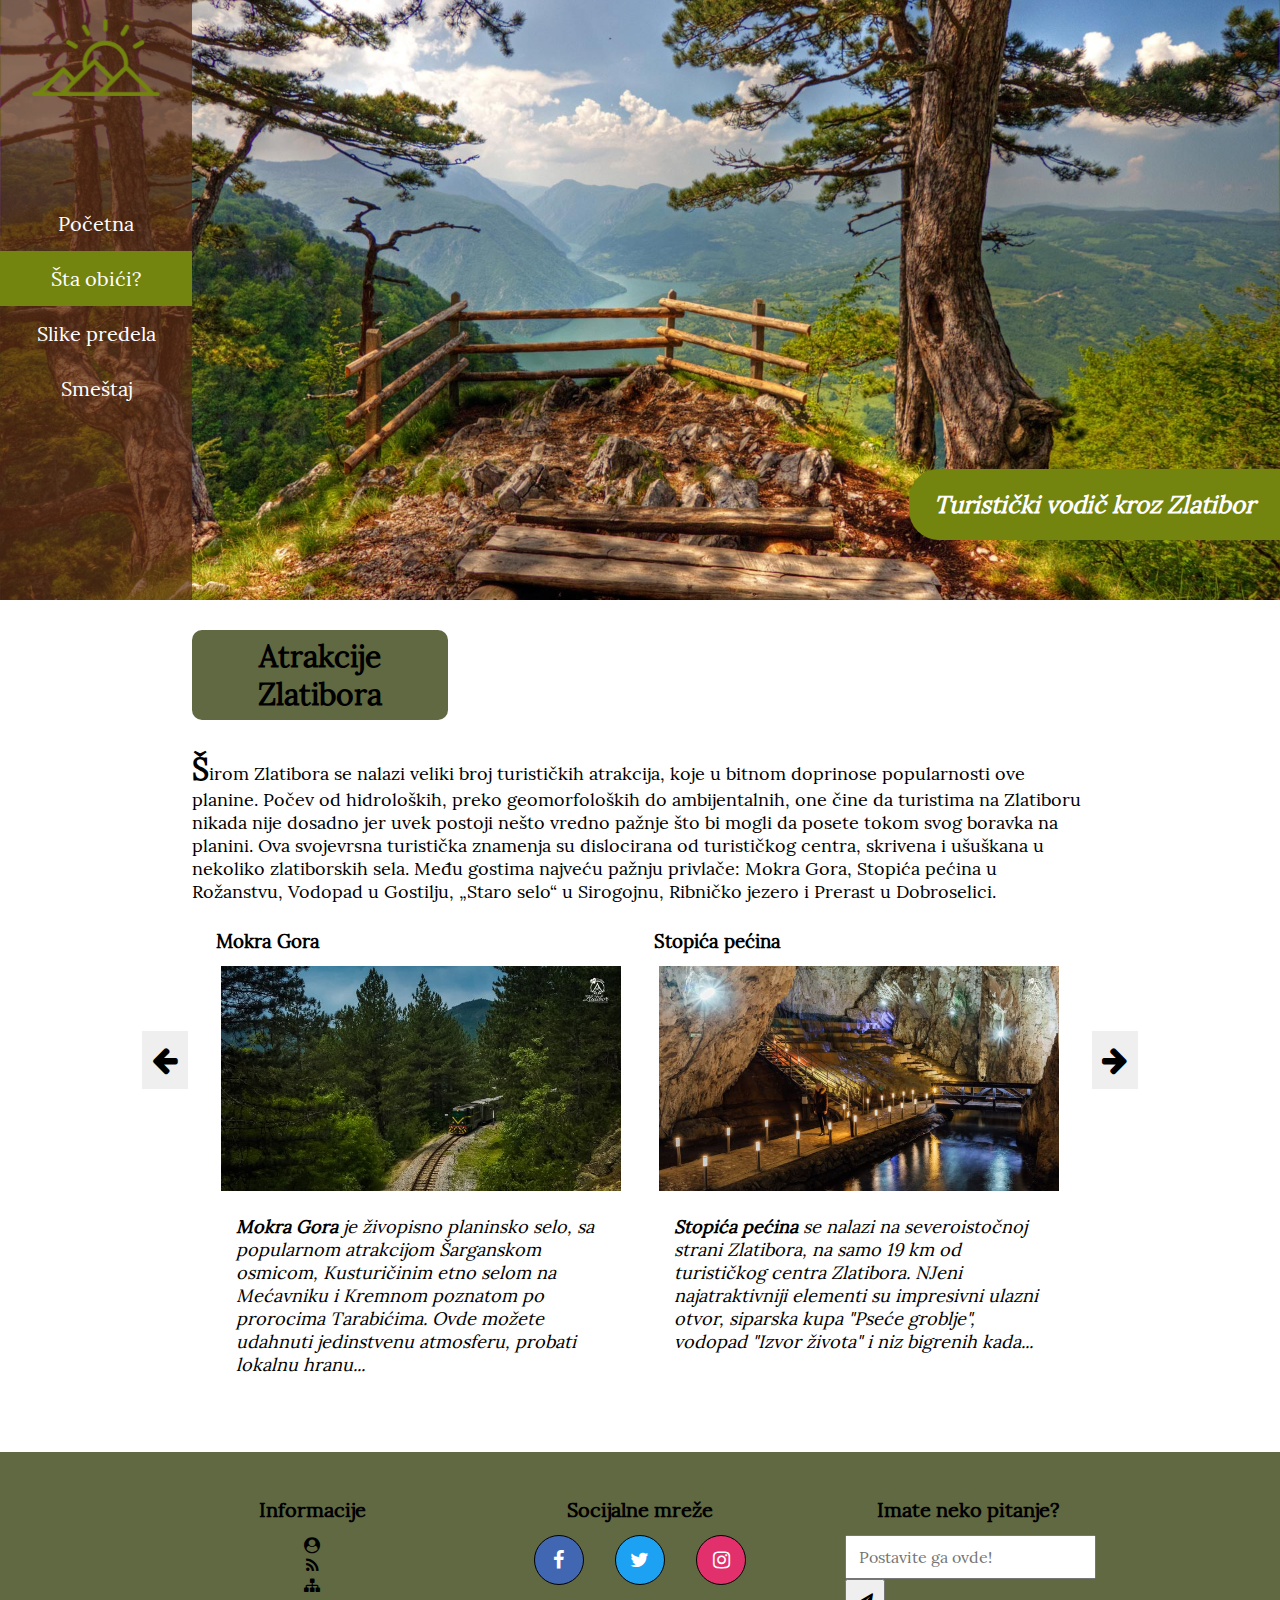
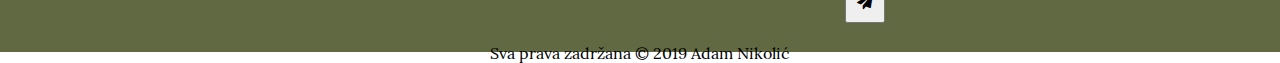
<file: sta_obici.html>
<!DOCTYPE html>
<html>
	<head>
		<link rel="stylesheet" href="https://cdnjs.cloudflare.com/ajax/libs/font-awesome/4.7.0/css/font-awesome.min.css">
		<link rel="shortcut icon" href="img/favicon.ico"/>
		<title>Atrakcije Zlatibora</title>
		<link rel="stylesheet" type="text/css" href="css/styleObici.css"/>
		<meta charset="utf-8">
		<meta name="author" content="Adam Nikolić">
		<meta name="keywords" content="zlatibor, mokra, atrakcija, pećina">
		<meta name="description" content="Zlatibor. Turističke atrakcije na Zlatiboru. Prirodne lepote. Predeli i pogledi. Smeštaj. ">
	</head>
	<body>
		<header id="heder">
			<div id="logoNav">
				<a href="index.html"><img src="img/logo.png" alt="logo"/></a>
				<nav>
					<ul>
						<li><a href="index.html">Početna</a></li>
						<li><a class="active" href="sta_obici.html">Šta obići?</a></li>
						<li><a href="slike_predela.html">Slike predela</a></li>
						<li><a href="smestaj.html">Smeštaj</a></li>
					</ul>
				</nav>
			</div>
			<h2>Turistički vodič kroz Zlatibor</h2>
		</header>
		<main>
			<header id="atrakcije">
				<h1>Atrakcije Zlatibora</h1>
				<p>Širom Zlatibora se nalazi veliki broj turističkih atrakcija, koje u bitnom doprinose popularnosti ove planine. Počev od hidroloških, preko geomorfoloških do ambijentalnih, one čine da turistima na Zlatiboru nikada nije dosadno jer uvek postoji nešto vredno pažnje što bi mogli da posete tokom svog boravka na planini. Ova svojevrsna turistička znamenja su dislocirana od turističkog centra, skrivena i ušuškana u nekoliko zlatiborskih sela. Među gostima najveću pažnju privlače: Mokra Gora, Stopića pećina u Rožanstvu, Vodopad u Gostilju, „Staro selo“ u Sirogojnu, Ribničko jezero i Prerast u Dobroselici.</p>
			</header>
			<section id="sredina">
				<button type="button" class="button"><i class="fa fa-arrow-left"></i></button>
				<article class="sadrzajSlike">
					<header class="naslovSlike">
						<h3><a href="#">Mokra Gora</a></h3>
					</header>
					<article>
						<a href="#"><img src="img/mokragora.jpg" alt="planinaMokraGora"/></a>
						<p><strong>Mokra Gora</strong> je živopisno planinsko selo, sa popularnom atrakcijom Šarganskom osmicom, Kusturičinim etno selom na Mećavniku i Kremnom poznatom po prorocima Tarabićima. Ovde možete udahnuti jedinstvenu atmosferu, probati lokalnu hranu...</p>
					</article>
				</article>
				<article class="sadrzajSlike">
					<header class="naslovSlike">
						<h3><a href="#">Stopića pećina</a></h3>
					</header>
					<article>
						<a href="#"><img src="img/pecina.jpg" alt="pecina"/></a>
						<p><strong>Stopića pećina</strong> se nalazi na severoistočnoj strani Zlatibora, na samo 19 km od turističkog centra Zlatibora. NJeni najatraktivniji elementi su impresivni ulazni otvor, siparska kupa "Pseće groblje", vodopad "Izvor života" i niz bigrenih kada...</p>
					</article>
				</article>
				<button type="button" class="button"><i class="fa fa-arrow-right"></i></button>
			</section>
		</main>
		<footer id="futer">
			<div id="futerSection">
				<div class="futerInfo">
					<h4>Informacije</h4>
					<ul>
						<li><a href="autor.html" target="_blank" class="info"><i class="fa fa-user-circle"></i></a></li>
						<li><a href="rss.xml" target="_blank" class="info"><i class="fa fa-rss"></i></a></li>
						<li><a href="sitemap.xml" target="_blank" class="info"><i class="fa fa-sitemap"></i></a></li>
					</ul>
				</div>
				<div class="futerInfo">
					<h4>Socijalne mreže</h4>
					<ul id="icons">
						<li>
							<a href="http://www.facebook.com" target="_blank"><i class="fa fa-facebook-f"></i></a>
						</li>
						<li>
							<a href="http://www.twitter.com" target="_blank"><i class="fa fa-twitter"></i></a>
						</li>
						<li>
							<a href="http://www.instagram.com" target="_blank"><i class="fa fa-instagram"></i></a>
						</li>
					</ul>
				</div>
				<div class="futerInfo">
					<h4>Imate neko pitanje?</h4>
					<form>
						<input type="text" placeholder="Postavite ga ovde!"/>
						<button type="submit"><i class="fa fa-send"></i></button>
					</form>
					<div class="cleaner"></div>
				</div>
			</div>
			<div id="copyright">
				<p>Sva prava zadržana &copy; 2019 Adam Nikolić</p>
			</div>
		</footer>
	</body>
</html>
</file>
<file: css/styleIndex.css>
@font-face{
	src:url("Lora.ttf");
	font-family: "Lora";
}
*{
	padding:0px;
	margin:0px;
	box-sizing:border-box;
	font-family:'Lora', serif;
}
.cleaner{
	clear:both;
}
.active{
	background-color:#73840F;
}
ul{
	list-style-type:none;
}
a{
	text-decoration:none;
}
#heder{
	position:relative;
	width:100%;
	background-image:url('../img/zlatibor.jpg');
	height:600px;
	background-position: center;
	background-repeat: no-repeat;
	background-size: cover;
}
#heder #logoNav{
	background-color:rgba(89, 44, 21,0.7);
	width:15%;
	height:100%;
}
#heder #logoNav img{
	width:100%;	
	padding-top:10%;
}
#heder nav{
	text-align:center;
	display:flex;
	flex-direction:column;
	align-items:center;
	padding-top:50%;
}
#heder nav ul{
	width:100%;
}
#heder nav ul li{
	width:100%;
}
#heder nav ul li a{
	display:block;
	width:100%;
	padding:15px;
	font-size:20px;
	color:#fff;
}
#heder nav ul li a:hover{
	color:#fff;
	background-color:#73840F;
	transition:ease 0.3s;
}
#heder h2{
	text-align:right;
	position:absolute;
	right:0px;
	bottom:10%;
	padding:20px 25px;
	background-color:#73840F;
	font-style:italic;
	border-top-left-radius:30px;
	border-bottom-left-radius:30px;
	color:#fff;
}
#okvirSredine{
	text-align:left;
	padding-top:5%;
	padding-bottom:5%;
}
#okvirSredine header h1{
	color:#000;
	width:80%;
	padding:20px;
	margin-left:10%;
	margin-bottom:30px;
	background-color:#73840F;
	border-radius:30px;
}
#okvirSredine #sredina{
	width:80%;
	margin:0px auto;
	padding-bottom:30px;
}
#okvirSredine #sredina .content{
	margin-top:30px;
}
#okvirSredine #sredina .content .naslov{
	margin-bottom:15px;
}
#okvirSredine #sredina .content p{
	text-indent:30px;
}
.linija{
	width:80%;
	border:5px solid #73840F;
	margin:20px auto;
	border-radius:5px;
}
#okvirSredine #sredina2{
	width:80%;
	margin:0px auto;
	display:flex;
	flex-direction:row;
	flex-wrap:wrap;
	justify-content:space-around;
}
#okvirSredine #sredina2 .sadrzajSlike{
	width:25%;
}
#okvirSredine #sredina2 .sadrzajSlike  h3{
	margin:10px 0px;
}
#okvirSredine #sredina2 .sadrzajSlike  img{
	width:100%;
	border-radius:20px;
}
#okvirSredine #sredina2 .sadrzajSlike  img:hover{
	box-shadow:2px 4px 6px gray;
}
#okvirSredine #sredina2 .sadrzajSlike  p{
	text-align:justify;
}
#okvirSredine #frametekst{
	width:80%;
	margin:0px auto;
	display:flex;
	justify-content:center;
	align-items:center;
}
#okvirSredine #frametekst #tekst{
	text-align:justify;
	font-size:18px;
	padding:4%;
	font-style:italic;
}
#okvirSredine #frametekst #tekst:first-letter{
	font-size:30px;
	font-weight:bold;
}
#okvirSredine #mapa{
	width:60%;
	margin:0px auto;
}
#okvirSredine #mapa h1{
	text-align:center;
	margin:2%;
}
#okvirSredine #mapa #mapica{
	width:100%;
	height:400px;
}
#futer{
	width:100%;
	height:200px;
	background-color:#606941;
	padding:2% 2%;
}
#futer #futerSection{
	width:80%;
	margin:0px auto;
	display:flex;
	flex-direction:row;
	justify-content:space-around;
}
#futer #futerSection .futerInfo{
	padding:20px 40px;
	width:33%;
	text-align:center;
}
#futer #futerSection .futerInfo h4{
	font-size:20px;
	margin-bottom:5%;
}
#futer #futerSection .futerInfo ul li a{
	color:#000;
}
#futer #futerSection .futerInfo #icons{
	display:flex;
	flex-direction:row;
	justify-content:space-around;
}
#futer #futerSection .futerInfo #icons .fa{
	width:50px;
	height:50px;
	padding:14px;
	text-align:center;
	border-radius:50%;
	border:1px solid #000;
	font-size:20px;
}
.fa-facebook-f{
	color:#fff;
	background-color:#4267B2;
}
.fa-facebook-f:hover{
	color:#4267B2;
	background-color:#fff;
}
.fa-twitter{
	color:#fff;
	background-color:#1DA1F2;
}
.fa-twitter:hover{
	color:#1DA1F2;
	background-color:#fff;
}
.fa-instagram{
	color:#fff;
	background-color:#E1306C;
}
.fa-instagram:hover{
	color:#E1306C;
	background-color:#fff;
}
.futerInfo form input[type=text]{
	padding:10px 12px;
	font-size:16px;
	float:left;
}
.futerInfo form button[type=submit]{
	font-size:16px;
	padding:10px;
	margin-right:5px;
	float:left;
}
#copyright{
	text-align:center;
}
</file>
<file: css/autor.css>
@font-face{
	src:url("Lora.ttf");
	font-family: "Lora";
}
*{
	padding:0px;
	margin:0px;
	box-sizing:border-box;
	font-family:'Lora', serif;
}
.cleaner{
	clear:both;
}
ul{
	list-style-type:none;
}
a{
	text-decoration:none;
}
#heder{
	position:relative;
	width:100%;
	background-image:url('../img/zlatibor.jpg');
	height:600px;
	background-position: center;
	background-repeat: no-repeat;
	background-size: cover;
}
#heder #logoNav{
	background-color:rgba(89, 44, 21,0.7);
	width:15%;
	height:100%;
}
#heder #logoNav img{
	width:100%;	
	padding-top:10%;
}
#heder nav{
	text-align:center;
	display:flex;
	flex-direction:column;
	align-items:center;
	padding-top:50%;
}
#heder nav ul{
	width:100%;
}
#heder nav ul li{
	width:100%;
}
#heder nav ul li a{
	display:block;
	width:100%;
	padding:15px;
	font-size:20px;
	color:#fff;
}
#heder nav ul li a:hover{
	color:#fff;
	background-color:#73840F;
	transition:ease 0.3s;
}
#heder h2{
	text-align:right;
	position:absolute;
	right:0px;
	bottom:10%;
	padding:20px 25px;
	background-color:#73840F;
	font-style:italic;
	border-top-left-radius:30px;
	border-bottom-left-radius:30px;
	color:#fff;
}
main{
	padding:3%;
}
main #wrapper{
	width:60%;
	margin:0px auto;
	display:flex;
	justify-content:center;
}
main #wrapper #slika{
	width:40%;
}
main #wrapper #slika img{
	width:100%;
	border-radius:30px;
	box-shadow:3px 5px 8px gray;
}
main #wrapper #tekst{
	width:70%;
	text-align:center;
}
main #wrapper #tekst h2{
	font-size:30px;
	margin-bottom:10%;
}
main #wrapper #tekst p{
	text-align:justify;
	text-indent:5%;
	font-size:20px;
	font-style:italic;
	font-weight:bold;
	padding:7%;
}
#futer{
	width:100%;
	height:200px;
	background-color:#606941;
	padding:2% 2%;
}
#futer #futerSection{
	width:80%;
	margin:0px auto;
	display:flex;
	flex-direction:row;
	justify-content:space-around;
}
#futer #futerSection .futerInfo{
	padding:20px 40px;
	width:33%;
	text-align:center;
}
#futer #futerSection .futerInfo h4{
	font-size:20px;
	margin-bottom:5%;
}
#futer #futerSection .futerInfo ul li a{
	color:#000;
}
#futer #futerSection .futerInfo #icons{
	display:flex;
	flex-direction:row;
	justify-content:space-around;
}
#futer #futerSection .futerInfo #icons .fa{
	width:50px;
	height:50px;
	padding:14px;
	text-align:center;
	border-radius:50%;
	border:1px solid #000;
	font-size:20px;
}
.fa-facebook-f{
	color:#fff;
	background-color:#4267B2;
}
.fa-facebook-f:hover{
	color:#4267B2;
	background-color:#fff;
}
.fa-twitter{
	color:#fff;
	background-color:#1DA1F2;
}
.fa-twitter:hover{
	color:#1DA1F2;
	background-color:#fff;
}
.fa-instagram{
	color:#fff;
	background-color:#E1306C;
}
.fa-instagram:hover{
	color:#E1306C;
	background-color:#fff;
}
.futerInfo form input[type=text]{
	padding:10px 12px;
	font-size:16px;
	float:left;
}
.futerInfo form button[type=submit]{
	font-size:16px;
	padding:10px;
	margin-right:5px;
	float:left;
}
#copyright{
	text-align:center;
}
</file>
<file: css/stylePredeli.css>
@font-face{
	src:url("Lora.ttf");
	font-family: "Lora";
}
*{
	padding:0px;
	margin:0px;
	box-sizing:border-box;
	font-family:'Lora', serif;
}
.cleaner{
	clear:both;
}
.active{
	background-color:#73840F;
}
ul{
	list-style-type:none;
}
a{
	text-decoration:none;
}
#heder{
	position:relative;
	width:100%;
	margin-bottom:2%;
	background-image:url('../img/zlatibor3.jpg');
	height:600px;
	background-position: center;
	background-repeat: no-repeat;
	background-size: cover;
}
#heder #logoNav{
	background-color:rgba(89, 44, 21,0.7);
	width:15%;
	height:100%;
	float:left;
}
#heder #logoNav img{
	width:100%;	
	padding-top:10%;
}
#heder nav{
	text-align:center;
	display:flex;
	flex-direction:column;
	align-items:center;
	padding-top:50%;
}
#heder nav ul{
	width:100%;
}
#heder nav ul li{
	width:100%;
}
#heder nav ul li a{
	display:block;
	width:100%;
	padding:15px;
	font-size:20px;
	color:#fff;
}
#heder nav ul li a:hover{
	color:#fff;
	background-color:#73840F;
	transition:ease 0.3s;
}
#heder h2{
	text-align:right;
	position:absolute;
	right:0px;
	bottom:10%;
	padding:20px 25px;
	background-color:#73840F;
	font-style:italic;
	border-top-left-radius:30px;
	border-bottom-left-radius:30px;
	color:#fff;
}
main{
	text-align:center;
	width:80%;
	margin:0px auto;
}
main #naslov h1{
	padding:10px;
	background-color:#73840F;
	border-radius:15px;
}
main #naslov1 h1{
	padding:10px;
	background-color:#488bf7;
	border-radius:15px;
}
main .wrapper{
	width:100%;
}
main .wrapper .wrapper1{
	width:100%;
	display:flex;
	flex-direction:row;
	flex-wrap:wrap;
	justify-content:space-around;
}
main .wrapper .wrapper1 .wrapperSlike{
	width:45%;
	padding-right:5px;
	padding-top:5px;
	padding-left:5px;
	margin:2% 2%;
	box-shadow:3px 3px 3px 3px gray;
	transition:transform .5s ease;
	overflow: hidden;
}
main .wrapper .wrapper1 .wrapperSlike img{
	width:100%;
	height:350px;
}
main .wrapper .wrapper1 .wrapperSlike img:hover{
	cursor:zoom-in;
	transform:scale(1.1);
}
main #pagenumber{
	display:inline-block;
	margin-bottom:2%;
}
main #pagenumber a{
	padding:15px;
	color:#000;
	float:left;
}
main #pagenumber .active1{
	background-color:#606941;
}
main #pagenumber a:hover:not(.active1){
	background-color:#488bf7;
}
#futer{
	width:100%;
	height:200px;
	background-color:#606941;
	padding:2% 2%;
}
#futer #futerSection{
	width:80%;
	margin:0px auto;
	display:flex;
	flex-direction:row;
	justify-content:space-around;
}
#futer #futerSection .futerInfo{
	padding:20px 40px;
	width:33%;
	text-align:center;
}
#futer #futerSection .futerInfo h4{
	font-size:20px;
	margin-bottom:5%;
}
#futer #futerSection .futerInfo ul li a{
	color:#000;
}
#futer #futerSection .futerInfo #icons{
	display:flex;
	flex-direction:row;
	justify-content:space-around;
}
#futer #futerSection .futerInfo #icons .fa{
	width:50px;
	height:50px;
	padding:14px;
	text-align:center;
	border-radius:50%;
	border:1px solid #000;
	font-size:20px;
}
.fa-facebook-f{
	color:#fff;
	background-color:#4267B2;
}
.fa-facebook-f:hover{
	color:#4267B2;
	background-color:#fff;
}
.fa-twitter{
	color:#fff;
	background-color:#1DA1F2;
}
.fa-twitter:hover{
	color:#1DA1F2;
	background-color:#fff;
}
.fa-instagram{
	color:#fff;
	background-color:#E1306C;
}
.fa-instagram:hover{
	color:#E1306C;
	background-color:#fff;
}
.futerInfo form input[type=text]{
	padding:10px 12px;
	font-size:16px;
	float:left;
}
.futerInfo form button[type=submit]{
	font-size:16px;
	padding:10px;
	margin-right:5px;
	float:left;
}
#copyright{
	text-align:center;
}
</file>
<file: css/styleSmestaj.css>
@font-face{
	src:url("Lora.ttf");
	font-family: "Lora";
}
html{
  scroll-behavior: smooth;	
}
*{
	padding:0px;
	margin:0px;
	box-sizing:border-box;
	font-family:'Lora', serif;
}
.cleaner{
	clear:both;
}
.active{
	background-color:#73840F;
}
ul{
	list-style-type:none;
}
a{
	text-decoration:none;
}
#heder{
	position:relative;
	width:100%;
	background-image:url('../img/smestaj.jpg');
	height:600px;
	background-position: center;
	background-repeat: no-repeat;
	background-size: cover;
}
#heder #logoNav{
	background-color:rgba(89, 44, 21,0.7);
	width:15%;
	height:100%;
	float:left;
}
#heder #logoNav img{
	width:100%;	
	padding-top:10%;
}
#heder nav{
	text-align:center;
	display:flex;
	flex-direction:column;
	align-items:center;
	padding-top:50%;
}
#heder nav ul{
	width:100%;
}
#heder nav ul li{
	width:100%;
}
#heder nav ul li a{
	display:block;
	width:100%;
	padding:15px;
	font-size:20px;
	color:#fff;
}
#heder nav ul li a:hover{
	color:#fff;
	background-color:#73840F;
	transition:ease 0.3s;
}
#heder h2{
	text-align:right;
	position:absolute;
	right:0px;
	bottom:10%;
	padding:20px 25px;
	background-color:#73840F;
	font-style:italic;
	border-top-left-radius:30px;
	border-bottom-left-radius:30px;
	color:#fff;
}
main{
	width:80%;
	margin:0px auto;
}
main #naslov{
	padding:2%;
}
main #naslov h1{
	width:30%;
	padding:2%;
	text-align:center;
	background-color:#606941;
	border-radius:20px;
}
main #sort{
	display:flex;
	justify-content:flex-end;
	margin-right:2%;
	margin-bottom:2%;
}
main #sort select{
	border:3px solid #606941;
	font-size:15px;
}
main #sort select:focus{
	outline:0;
}
main .wrapper{
	width:100%;
	display:flex;
	align-items:center;
	flex-wrap:wrap;
	justify-content:space-around;
}
main .wrapper .content{
	width:30%;
	padding:5px;
	border:1px solid gray;
	margin-bottom:4%;
}
main .wrapper .content:hover{
	box-shadow:0 0 3px #000;
}
main .wrapper .content .contentItems{
	width:100%;
	text-align:center;
}
main .wrapper .content .contentItems .hoteliImg{
	width:100%;
}
main .wrapper .content .contentItems .hoteliImg img{
	width:100%;
}
main .wrapper .content .contentItems .hoteliImg img:hover{
	cursor:pointer;
}
main .wrapper .content .contentItems .hoteliImg img .caption{
	font-size:20px;
}
main .wrapper .content .zvezdiceicena{
	display:flex;
	justify-content:space-between;
	padding:5px;
}
main .wrapper .content .zvezdiceicena .zvezdice{
	font-size:20px;
}
main .wrapper .content .zvezdiceicena .cena{
	font-size:20px;
}
main .wrapper .content .zvezdiceicena .cena .euro{
	font-size:25px;
	font-weight:700;
	color:red;
}
main .wrapper .content .rezervisi{
	display:flex;
	justify-content:center;
	margin-right:2%;
	margin-bottom:2%;
}
main .wrapper .content .rezervisi button[type=button]{
	padding:5px 7px;
	font-size:15px;
	font-weight:650;
	background-color:#606941;
	border:none;
	border-radius:5px;
	color:#000;
}
main .wrapper .content .rezervisi button[type=button]:hover{
	color:#000;
	background-color:#fff;
	cursor:pointer;
}
main .wrapper .content .rezervisi button[type=button]:focus{
	outline:0;
}
main #load{
	text-align:center;
	margin-bottom:5%;
}
main #load button[type=button]{
	padding:12px;
	font-size:20px;
	font-weight:650;
	background-color:#fff;
	border:1px solid #000;
}
main #load button[type=button]:hover{
	background-color:#606941;
	color:#000;
	cursor:pointer;
}
#wrapper2{
	width:60%;
	margin:0px auto;
}
#wrapper2 #bookHeader{
	text-align:center;
	border-bottom:3px solid black;
}
#wrapper2 #bookHeader h3{
	font-size:30px;
	padding-bottom:1%;
}
#wrapper2 #bookHeader p{
	font-style:italic;
	padding-bottom:1%;
}
#wrapper2{
	width:100%;
}
#wrapper2 #formwrapper{
	width:80%;
	margin:0px auto;
}
#wrapper2 #formwrapper h2{
	text-align:center;
	margin:2%;
}
#wrapper2 #formwrapper .forma{
	width:50%;
	margin:0px auto;
	text-align:left;
}
#wrapper2 #formwrapper .forma .input{
	width:100%;
	margin:2%;
	padding:3%;
	font-size:17px;
	border:none;
	border-bottom:3px solid #000;
}
#wrapper2 #formwrapper .forma .input:focus{
	outline:0;
	border-bottom:3px solid #606941;
}
#wrapper2 #formwrapper .forma .formGroup{
	display:flex;
	flex-direction:row;
	justify-content:flex-start;
	align-items:center;
	padding:1% 1%;
}
#wrapper2 #formwrapper .forma .formGroup label{
	width:25%;
	font-size:17px;
}
#wrapper2 #formwrapper .forma .formGroup .same{
	width:35%;
	font-size:14px;
	border:1px solid #000;
}
#wrapper2 #formwrapper .forma input{
	display:block;
	font-size:15px;
}
#wrapper2 #formwrapper .forma textarea{
	width:55%;
	height:150px;
	font-size:15px;
	padding:5px;
	margin-top:1%;
	border:1px solid #000;
}
#wrapper2 #formwrapper .forma #buttons{
	display:flex;
	flex-direction:row;
	justify-content:space-around;
	margin-top:5%;
	margin-bottom:10%;
}
#wrapper2 #formwrapper .forma #buttons input{
	padding:10px 13px;
	font-size:16px;
	border:none;
}
#wrapper2 #formwrapper .forma #buttons input:hover{
	background-color:#242424;
	color:#fff;
}
#futer{
	width:100%;
	height:200px;
	background-color:#606941;
	padding:2% 2%;
}
#futer #futerSection{
	width:80%;
	margin:0px auto;
	display:flex;
	flex-direction:row;
	justify-content:space-around;
}
#futer #futerSection .futerInfo{
	padding:20px 40px;
	width:33%;
	text-align:center;
}
#futer #futerSection .futerInfo h4{
	font-size:20px;
	margin-bottom:5%;
}
#futer #futerSection .futerInfo ul li a{
	color:#000;
}
#futer #futerSection .futerInfo #icons{
	display:flex;
	flex-direction:row;
	justify-content:space-around;
}
#futer #futerSection .futerInfo #icons .fa{
	width:50px;
	height:50px;
	padding:14px;
	text-align:center;
	border-radius:50%;
	border:1px solid #000;
	font-size:20px;
}
.fa-facebook-f{
	color:#fff;
	background-color:#4267B2;
}
.fa-facebook-f:hover{
	color:#4267B2;
	background-color:#fff;
}
.fa-twitter{
	color:#fff;
	background-color:#1DA1F2;
}
.fa-twitter:hover{
	color:#1DA1F2;
	background-color:#fff;
}
.fa-instagram{
	color:#fff;
	background-color:#E1306C;
}
.fa-instagram:hover{
	color:#E1306C;
	background-color:#fff;
}
.futerInfo form input[type=text]{
	padding:10px 12px;
	font-size:16px;
	float:left;
}
.futerInfo form button[type=submit]{
	font-size:16px;
	padding:10px;
	margin-right:5px;
	float:left;
}
#copyright{
	text-align:center;
}
</file>
<file: css/styleObici.css>
@font-face{
	src:url("Lora.ttf");
	font-family: "Lora";
}
*{
	padding:0px;
	margin:0px;
	box-sizing:border-box;
	font-family:'Lora', serif;
}
.cleaner{
	clear:both;
}
.active{
	background-color:#73840F;
}
.button{
	border:none;
	padding:10px;
	font-size:30px;
	height:30%;
	margin-top:10%;
}
.button:hover{
	cursor:pointer;
	background-color:#73840F;
}
ul{
	list-style-type:none;
}
a{
	text-decoration:none;
}
#heder{
	position:relative;
	width:100%;
	background-image:url('../img/tara.jpg');
	height:600px;
	background-position: center;
	background-repeat: no-repeat;
	background-size: cover;
}
#heder #logoNav{
	background-color:rgba(89, 44, 21,0.7);
	width:15%;
	height:100%;
	float:left;
}
#heder #logoNav img{
	width:100%;	
	padding-top:10%;
}
#heder nav{
	text-align:center;
	display:flex;
	flex-direction:column;
	align-items:center;
	padding-top:50%;
}
#heder nav ul{
	width:100%;
}
#heder nav ul li{
	width:100%;
}
#heder nav ul li a{
	display:block;
	width:100%;
	padding:15px;
	font-size:20px;
	color:#fff;
}
#heder nav ul li a:hover{
	color:#fff;
	background-color:#73840F;
	transition:ease 0.3s;
}
#heder h2{
	text-align:right;
	position:absolute;
	right:0px;
	bottom:10%;
	padding:20px 25px;
	background-color:#73840F;
	font-style:italic;
	border-top-left-radius:30px;
	border-bottom-left-radius:30px;
	color:#fff;
}
main{
	text-align:left;
}
main #atrakcije h1{
	color:#000;
	margin-top:30px;
	margin-left:15%;
	margin-bottom:30px;
	padding:7px 5px;
	width:20%;
	background-color:#606941;
	text-align:center;
	font-size:30px;
	border-radius:10px;
}
main #atrakcije p{
	width:70%;
	margin:0px auto;
	margin-bottom:2%;
	font-size:18px;
}
main #atrakcije p:first-letter{
	font-size:30px;
	font-weight:bold;
}
main #sredina{
	width:80%;
	margin:10px auto;
	display:flex;
	flex-direction:row;
	flex-wrap:wrap;
	justify-content:space-around;
}
main #sredina .sadrzajSlike{
	width:40%;
	margin-bottom:5%;
}
main #sredina .sadrzajSlike .naslovSlike{
	margin-bottom:2%;
}
main #sredina .sadrzajSlike .naslovSlike h3 a{
	color:#000;
}
main #sredina .sadrzajSlike article:hover{
	box-shadow:0 0 15px rgba(33,33,33,.2);
}
main #sredina .sadrzajSlike article img{
	width:100%;
	padding:5px;
}
main #sredina .sadrzajSlike article p{
	font-style:italic;
	font-size:18px;
	padding:15px 20px;
}
#futer{
	width:100%;
	height:200px;
	background-color:#606941;
	padding:2% 2%;
}
#futer #futerSection{
	width:80%;
	margin:0px auto;
	display:flex;
	flex-direction:row;
	justify-content:space-around;
}
#futer #futerSection .futerInfo{
	padding:20px 40px;
	width:33%;
	text-align:center;
}
#futer #futerSection .futerInfo h4{
	font-size:20px;
	margin-bottom:5%;
}
#futer #futerSection .futerInfo ul li a{
	color:#000;
}
#futer #futerSection .futerInfo #icons{
	display:flex;
	flex-direction:row;
	justify-content:space-around;
}
#futer #futerSection .futerInfo #icons .fa{
	width:50px;
	height:50px;
	padding:14px;
	text-align:center;
	border-radius:50%;
	border:1px solid #000;
	font-size:20px;
}
.fa-facebook-f{
	color:#fff;
	background-color:#4267B2;
}
.fa-facebook-f:hover{
	color:#4267B2;
	background-color:#fff;
}
.fa-twitter{
	color:#fff;
	background-color:#1DA1F2;
}
.fa-twitter:hover{
	color:#1DA1F2;
	background-color:#fff;
}
.fa-instagram{
	color:#fff;
	background-color:#E1306C;
}
.fa-instagram:hover{
	color:#E1306C;
	background-color:#fff;
}
.futerInfo form input[type=text]{
	padding:10px 12px;
	font-size:16px;
	float:left;
}
.futerInfo form button[type=submit]{
	font-size:16px;
	padding:10px;
	margin-right:5px;
	float:left;
}
#copyright{
	text-align:center;
}
</file>
